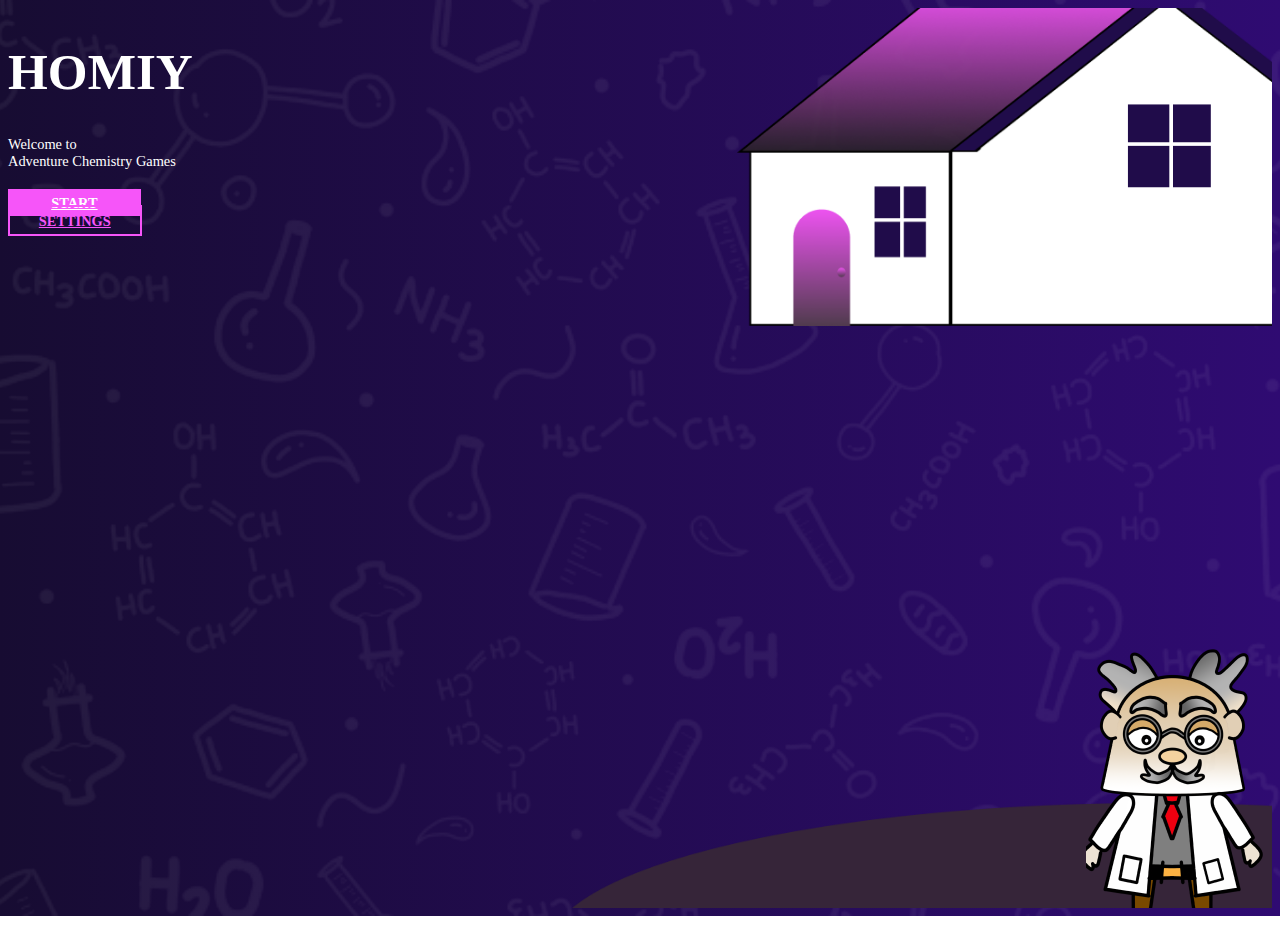
<file: index.html>
<!DOCTYPE html>
<html lang="en">

<head>
    <meta charset="UTF-8">
    <meta http-equiv="X-UA-Compatible" content="IE=edge">
    <meta name="viewport" content="width=device-width, initial-scale=1.0">
    <title>Homiy</title>
    <link href="https://cdn.jsdelivr.net/npm/bootstrap@5.2.0-beta1/dist/css/bootstrap.min.css" rel="stylesheet"
        integrity="sha384-0evHe/X+R7YkIZDRvuzKMRqM+OrBnVFBL6DOitfPri4tjfHxaWutUpFmBp4vmVor" crossorigin="anonymous">
    <link rel="stylesheet" href="assets/css/style.css">

</head>

<body>
    <div class="wrapper">
        <div class="container-fluid px-4 h-100 content__bg">
            <div class="row h-100 justify-content-center align-items-center">
                <div class="col-12">
                    <h1 class="text-primary">HOMIY</h1>
                    <h5 class="text-secondary mb-5">Welcome to <br> Adventure Chemistry Games</h5>
                    <div class="button">
                        <a href="envelop.html" class="btn primary-btn mb-2">START</a><br>
                        <a href="#" class="btn secondary-btn">SETTINGS</a>
                    </div>
                </div>
            </div>
            <div class="home__bg">
                <img src="assets/img/home.png" alt="Home Background">
            </div>
            <div class="ground__bg">
                <img src="assets/img/ground.png" alt="Home Background">
            </div>
            <div class="prof__bg">
                <img src="assets/img/3268b792-ebbd-4695-8a06-35683835e0aa 2.png" alt="">
            </div>
        </div>
    </div>
    </div>

    <script src="https://cdn.jsdelivr.net/npm/@popperjs/core@2.11.5/dist/umd/popper.min.js"
        integrity="sha384-Xe+8cL9oJa6tN/veChSP7q+mnSPaj5Bcu9mPX5F5xIGE0DVittaqT5lorf0EI7Vk" crossorigin="anonymous">
    </script>
    <script src="https://cdn.jsdelivr.net/npm/bootstrap@5.2.0-beta1/dist/js/bootstrap.min.js"
        integrity="sha384-kjU+l4N0Yf4ZOJErLsIcvOU2qSb74wXpOhqTvwVx3OElZRweTnQ6d31fXEoRD1Jy" crossorigin="anonymous">
    </script>


</body>

</html>
</file>
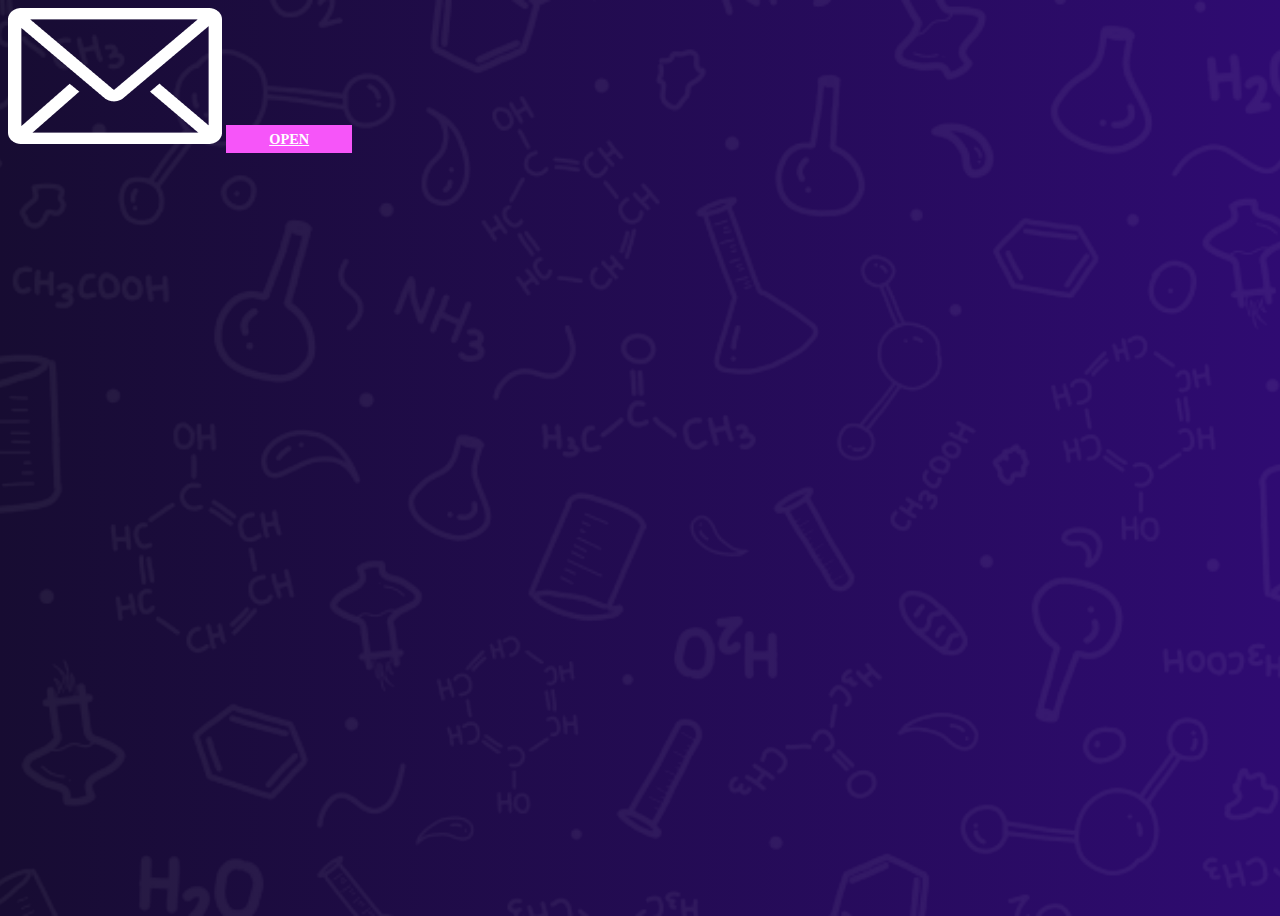
<file: envelope.html>
<!DOCTYPE html>
<html lang="en">

<head>
    <meta charset="UTF-8">
    <meta http-equiv="X-UA-Compatible" content="IE=edge">
    <meta name="viewport" content="width=device-width, initial-scale=1.0">
    <title>Homiy</title>
    <link href="https://cdn.jsdelivr.net/npm/bootstrap@5.2.0-beta1/dist/css/bootstrap.min.css" rel="stylesheet" integrity="sha384-0evHe/X+R7YkIZDRvuzKMRqM+OrBnVFBL6DOitfPri4tjfHxaWutUpFmBp4vmVor" crossorigin="anonymous">

    <link rel="stylesheet" href="assets/css/style.css">

</head>

<body>
    <div class="wrapper">
        <main class="main h-100">
            <div class="container-fluid px-4 h-100">
                <div class="row h-100 justify-content-center align-items-center">
                    <div class="col-4 text-center">
                        <img src="assets/img/amplop.png" alt="Amplop" class="d-block w-75 mx-auto mb-4">
                        <a href="letter.html" class="btn primary-btn">OPEN</a>
                    </div>
                </div>
            </div>
        </main>
    </div>

    <script src="https://cdn.jsdelivr.net/npm/@popperjs/core@2.11.5/dist/umd/popper.min.js"
        integrity="sha384-Xe+8cL9oJa6tN/veChSP7q+mnSPaj5Bcu9mPX5F5xIGE0DVittaqT5lorf0EI7Vk" crossorigin="anonymous">
    </script>
    <script src="https://cdn.jsdelivr.net/npm/bootstrap@5.2.0-beta1/dist/js/bootstrap.min.js"
        integrity="sha384-kjU+l4N0Yf4ZOJErLsIcvOU2qSb74wXpOhqTvwVx3OElZRweTnQ6d31fXEoRD1Jy" crossorigin="anonymous">
    </script>
</body>

</html>
</file>
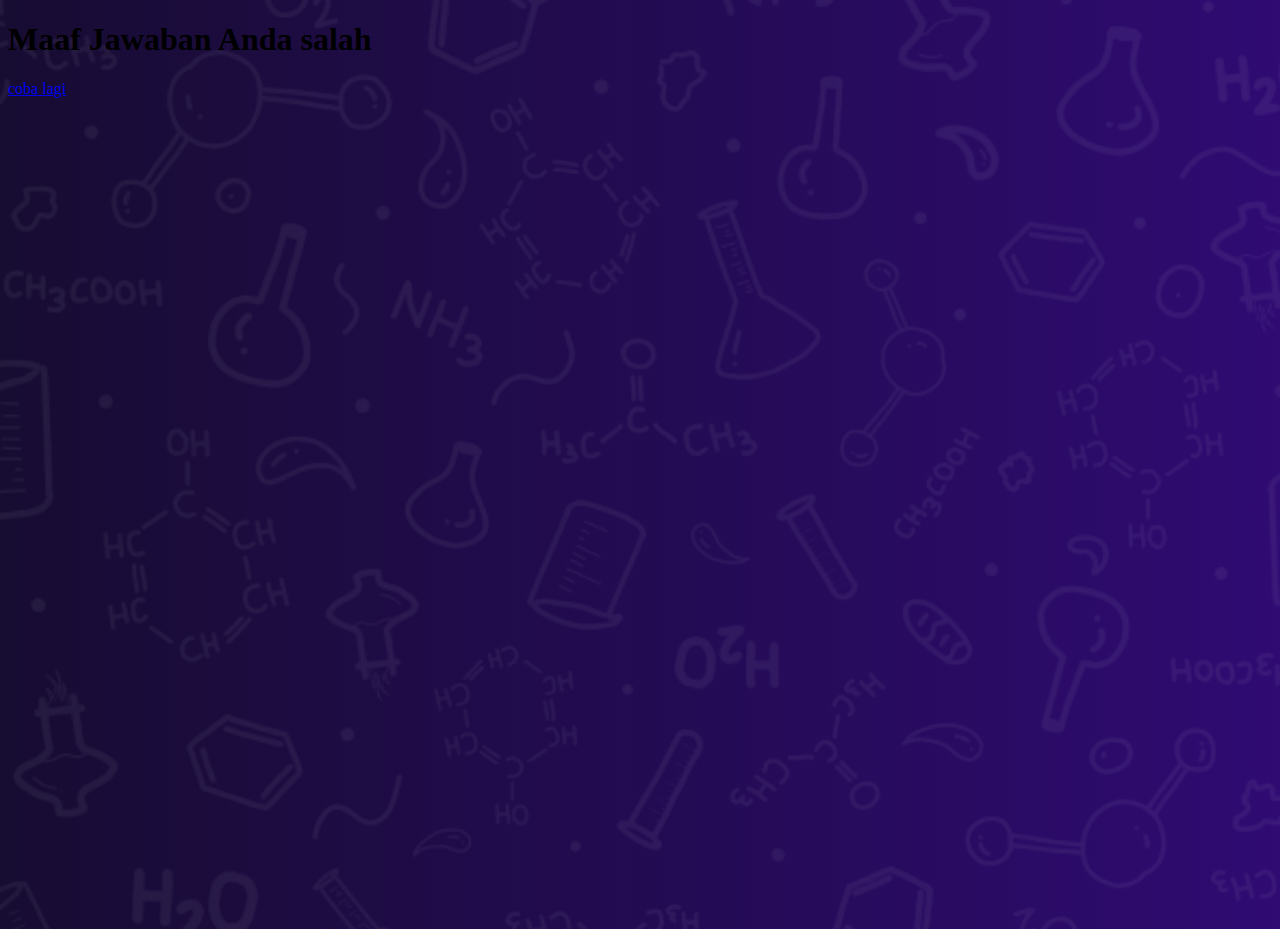
<file: false.html>
<!DOCTYPE html>
<html lang="en">

<head>
    <meta charset="UTF-8">
    <meta http-equiv="X-UA-Compatible" content="IE=edge">
    <meta name="viewport" content="width=device-width, initial-scale=1.0">
    <title>Homiy</title>
    <link href="https://cdn.jsdelivr.net/npm/bootstrap@5.2.0-beta1/dist/css/bootstrap.min.css" rel="stylesheet" integrity="sha384-0evHe/X+R7YkIZDRvuzKMRqM+OrBnVFBL6DOitfPri4tjfHxaWutUpFmBp4vmVor" crossorigin="anonymous">

    <link rel="stylesheet" href="assets/css/style.css">

</head>

<body>
    <div class="wrapper">
        <div class="container h-100 d-flex justify-content-center align-items-center text-light flex-column">
            <h1>Maaf Jawaban Anda salah</h1>
            <a href="quiz1.html" class="">coba lagi</a>
        </div>
    </div>

    <script src="https://cdn.jsdelivr.net/npm/@popperjs/core@2.11.5/dist/umd/popper.min.js"
        integrity="sha384-Xe+8cL9oJa6tN/veChSP7q+mnSPaj5Bcu9mPX5F5xIGE0DVittaqT5lorf0EI7Vk" crossorigin="anonymous">
    </script>
    <script src="https://cdn.jsdelivr.net/npm/bootstrap@5.2.0-beta1/dist/js/bootstrap.min.js"
        integrity="sha384-kjU+l4N0Yf4ZOJErLsIcvOU2qSb74wXpOhqTvwVx3OElZRweTnQ6d31fXEoRD1Jy" crossorigin="anonymous">
    </script>
</body>

</html>
</file>
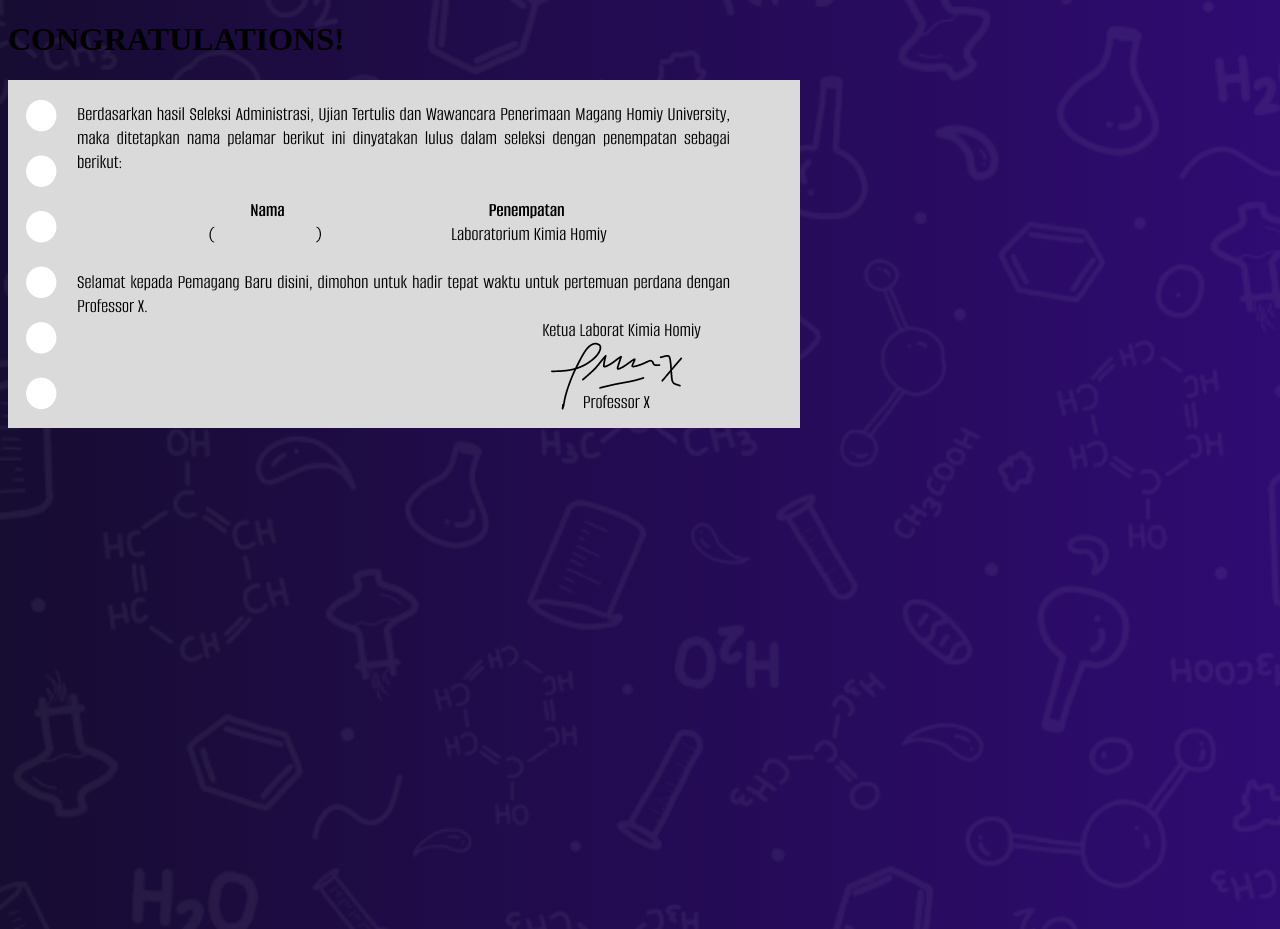
<file: letter.html>
<!DOCTYPE html>
<html lang="en">

<head>
    <meta charset="UTF-8">
    <meta http-equiv="X-UA-Compatible" content="IE=edge">
    <meta name="viewport" content="width=device-width, initial-scale=1.0">
    <title>Homiy</title>
    <link href="https://cdn.jsdelivr.net/npm/bootstrap@5.2.0-beta1/dist/css/bootstrap.min.css" rel="stylesheet" integrity="sha384-0evHe/X+R7YkIZDRvuzKMRqM+OrBnVFBL6DOitfPri4tjfHxaWutUpFmBp4vmVor" crossorigin="anonymous">

    <link rel="stylesheet" href="assets/css/style.css">

</head>

<body onclick="clicked(event)">
    <div class="wrapper">
        <main class="main h-100">
            <div class="container-fluid px-4">
                <div class="row h-100 justify-content-center align-items-center text-light">
                    <div class="col">
                        <h1 class="text-center mt-2 mb-3">CONGRATULATIONS!</h1>
                        <img src="assets/img/surat.JPG" alt="" class="d-block mx-auto w-100 px-5 surat">
                    </div>
                </div>
            </div>
        </main>
    </div>
    <script src="https://cdn.jsdelivr.net/npm/@popperjs/core@2.11.5/dist/umd/popper.min.js"
        integrity="sha384-Xe+8cL9oJa6tN/veChSP7q+mnSPaj5Bcu9mPX5F5xIGE0DVittaqT5lorf0EI7Vk" crossorigin="anonymous">
    </script>
    <script src="https://cdn.jsdelivr.net/npm/bootstrap@5.2.0-beta1/dist/js/bootstrap.min.js"
        integrity="sha384-kjU+l4N0Yf4ZOJErLsIcvOU2qSb74wXpOhqTvwVx3OElZRweTnQ6d31fXEoRD1Jy" crossorigin="anonymous">
    </script>
    <script>
        function clicked(event) {
            var x = event.screenX;
            var y = event.screenY;
            var coords = "X coords: " + x + ", Y coords: " + y;
            window.location.href = "opening.html";
        }
    </script>

</body>

</html>
</file>
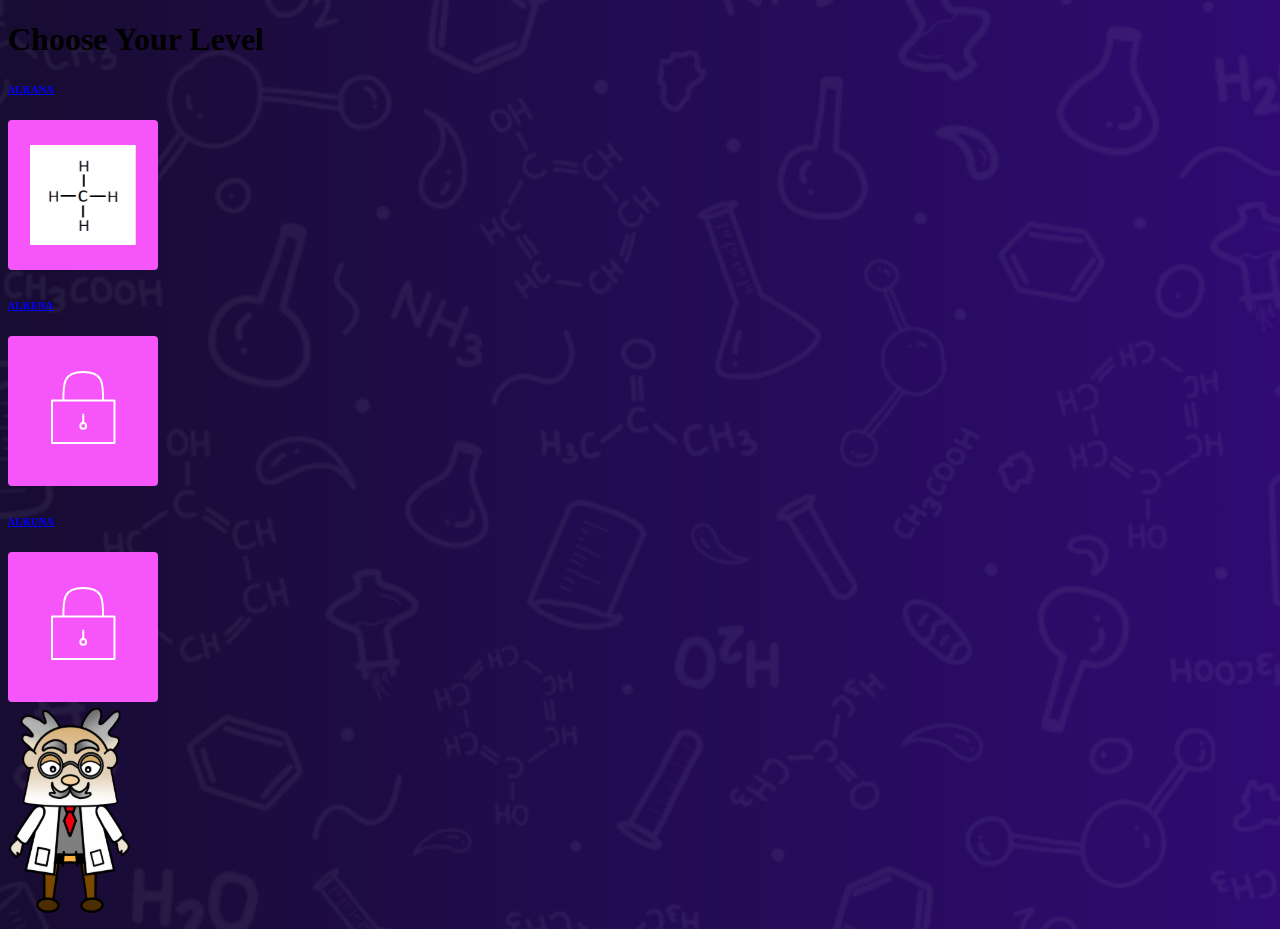
<file: menu.html>
<!DOCTYPE html>
<html lang="en">

<head>
    <meta charset="UTF-8">
    <meta http-equiv="X-UA-Compatible" content="IE=edge">
    <meta name="viewport" content="width=device-width, initial-scale=1.0">
    <title>Homiy</title>
    <link href="https://cdn.jsdelivr.net/npm/bootstrap@5.2.0-beta1/dist/css/bootstrap.min.css" rel="stylesheet" integrity="sha384-0evHe/X+R7YkIZDRvuzKMRqM+OrBnVFBL6DOitfPri4tjfHxaWutUpFmBp4vmVor" crossorigin="anonymous">

    <link rel="stylesheet" href="assets/css/style.css">

</head>

<body>
    <div class="wrapper">
        <main class="main h-100">
            <div class="container-fluid px-5 h-100 text-light">
                <div class="row gx-5 h-100 justify-content-center align-items-center">
                    <div class="col-1"></div>
                    <div class="col-7 text-center">
                        <h1 class="fw-bolder">Choose Your Level</h1>
                        <div class="row gx-3">
                            <div class="col-4">
                                <a href="quiz1.html"
                                    class="text-decoration-none text-light w-100 d-flex justify-content-center align-items-center flex-column">
                                    <h6 class="mb-3 mt-4">ALKANA</h6>
                                    <img src="assets/img/opening/alkanaCard.svg" alt="Alkan Card" class="w-100">
                                </a>
                            </div>
                            <div class="col-4">
                                <a href="#"
                                    class="text-decoration-none text-light w-100 d-flex justify-content-center align-items-center flex-column">
                                    <h6 class="mb-3 mt-4">ALKENA</h6>
                                    <img src="assets/img/opening/lockCard.svg" alt="Lock Card" class="w-100">
                                </a>
                            </div>
                            <div class="col-4">
                                <a href="#"
                                    class="text-decoration-none text-light w-100 d-flex justify-content-center align-items-center flex-column">
                                    <h6 class="mb-3 mt-4">ALKUNA</h6>
                                    <img src="assets/img/opening/lockCard.svg" alt="Lock Card" class="w-100">
                                </a>
                            </div>
                        </div>
                    </div>
                    <div class="col-3">
                        <img src="assets/img/opening/prof.svg" alt="">
                    </div>
                    <div class="col-1"></div>
                </div>
            </div>
        </main>
    </div>

    <script src="https://cdn.jsdelivr.net/npm/@popperjs/core@2.11.5/dist/umd/popper.min.js"
        integrity="sha384-Xe+8cL9oJa6tN/veChSP7q+mnSPaj5Bcu9mPX5F5xIGE0DVittaqT5lorf0EI7Vk" crossorigin="anonymous">
    </script>
    <script src="https://cdn.jsdelivr.net/npm/bootstrap@5.2.0-beta1/dist/js/bootstrap.min.js"
        integrity="sha384-kjU+l4N0Yf4ZOJErLsIcvOU2qSb74wXpOhqTvwVx3OElZRweTnQ6d31fXEoRD1Jy" crossorigin="anonymous">
    </script>

</body>

</html>
</file>
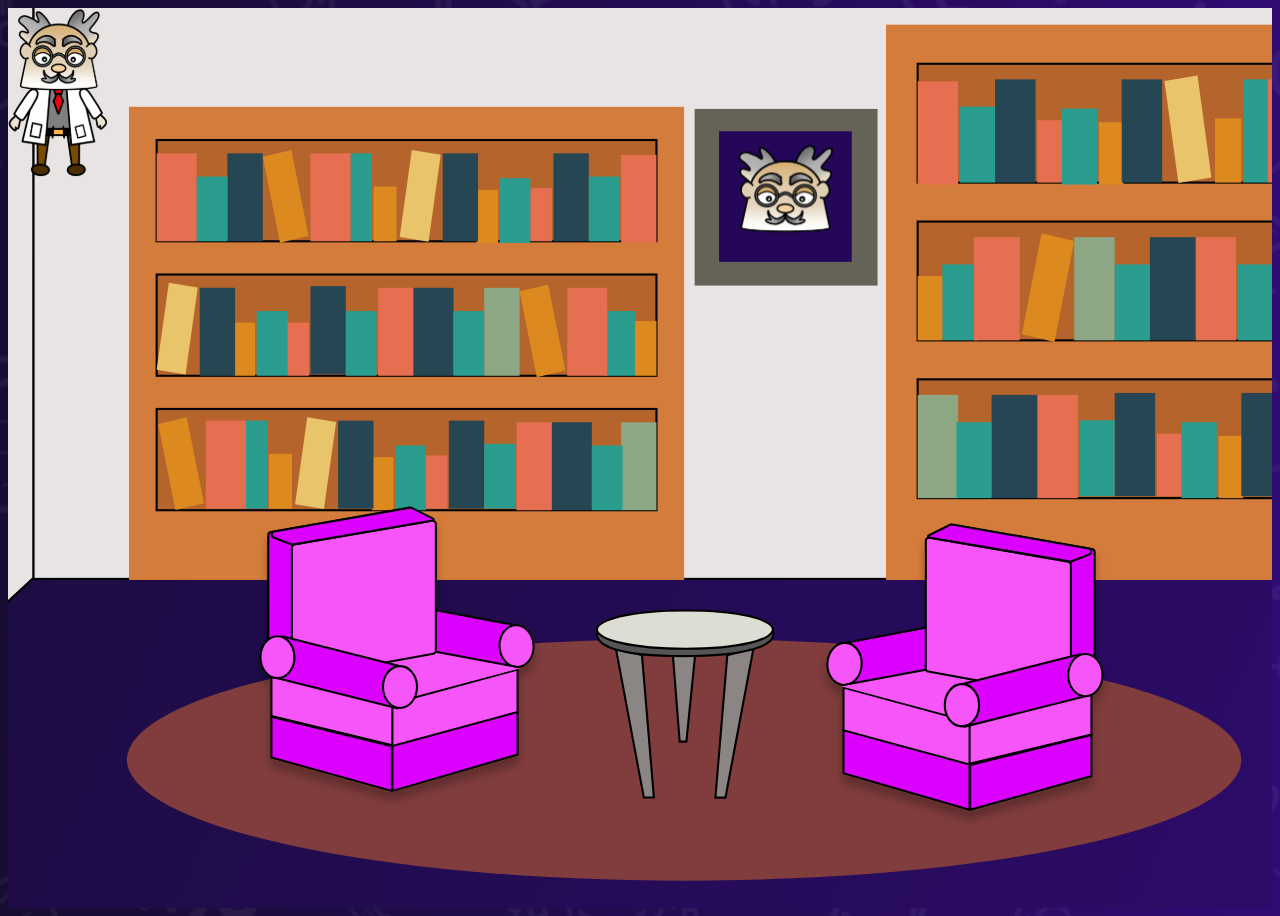
<file: opening.html>
<!DOCTYPE html>
<html lang="en">

<head>
    <meta charset="UTF-8">
    <meta http-equiv="X-UA-Compatible" content="IE=edge">
    <meta name="viewport" content="width=device-width, initial-scale=1.0">
    <title>Homiy</title>
    <link href="https://cdn.jsdelivr.net/npm/bootstrap@5.2.0-beta1/dist/css/bootstrap.min.css" rel="stylesheet" integrity="sha384-0evHe/X+R7YkIZDRvuzKMRqM+OrBnVFBL6DOitfPri4tjfHxaWutUpFmBp4vmVor" crossorigin="anonymous">

    <link rel="stylesheet" href="assets/css/style.css">

</head>

<body onclick="clicked(event)">
    <div class="wrapper bg">
        <div class="container-fluid px-5 py-3 h-100 d-flex justify-content-end align-items-end">
            <img src="assets/img/opening/prof.svg" alt="Profesor" width="100" class="prof_animate">
        </div>
    </div>

    <script src="https://cdn.jsdelivr.net/npm/@popperjs/core@2.11.5/dist/umd/popper.min.js"
        integrity="sha384-Xe+8cL9oJa6tN/veChSP7q+mnSPaj5Bcu9mPX5F5xIGE0DVittaqT5lorf0EI7Vk" crossorigin="anonymous">
    </script>
    <script src="https://cdn.jsdelivr.net/npm/bootstrap@5.2.0-beta1/dist/js/bootstrap.min.js"
        integrity="sha384-kjU+l4N0Yf4ZOJErLsIcvOU2qSb74wXpOhqTvwVx3OElZRweTnQ6d31fXEoRD1Jy" crossorigin="anonymous">
    </script>
    <script>
        function clicked(event) {
            var x = event.screenX;
            var y = event.screenY;
            var coords = "X coords: " + x + ", Y coords: " + y;
            window.location.href = "menu.html";
        }
    </script>

</body>

</html>
</file>
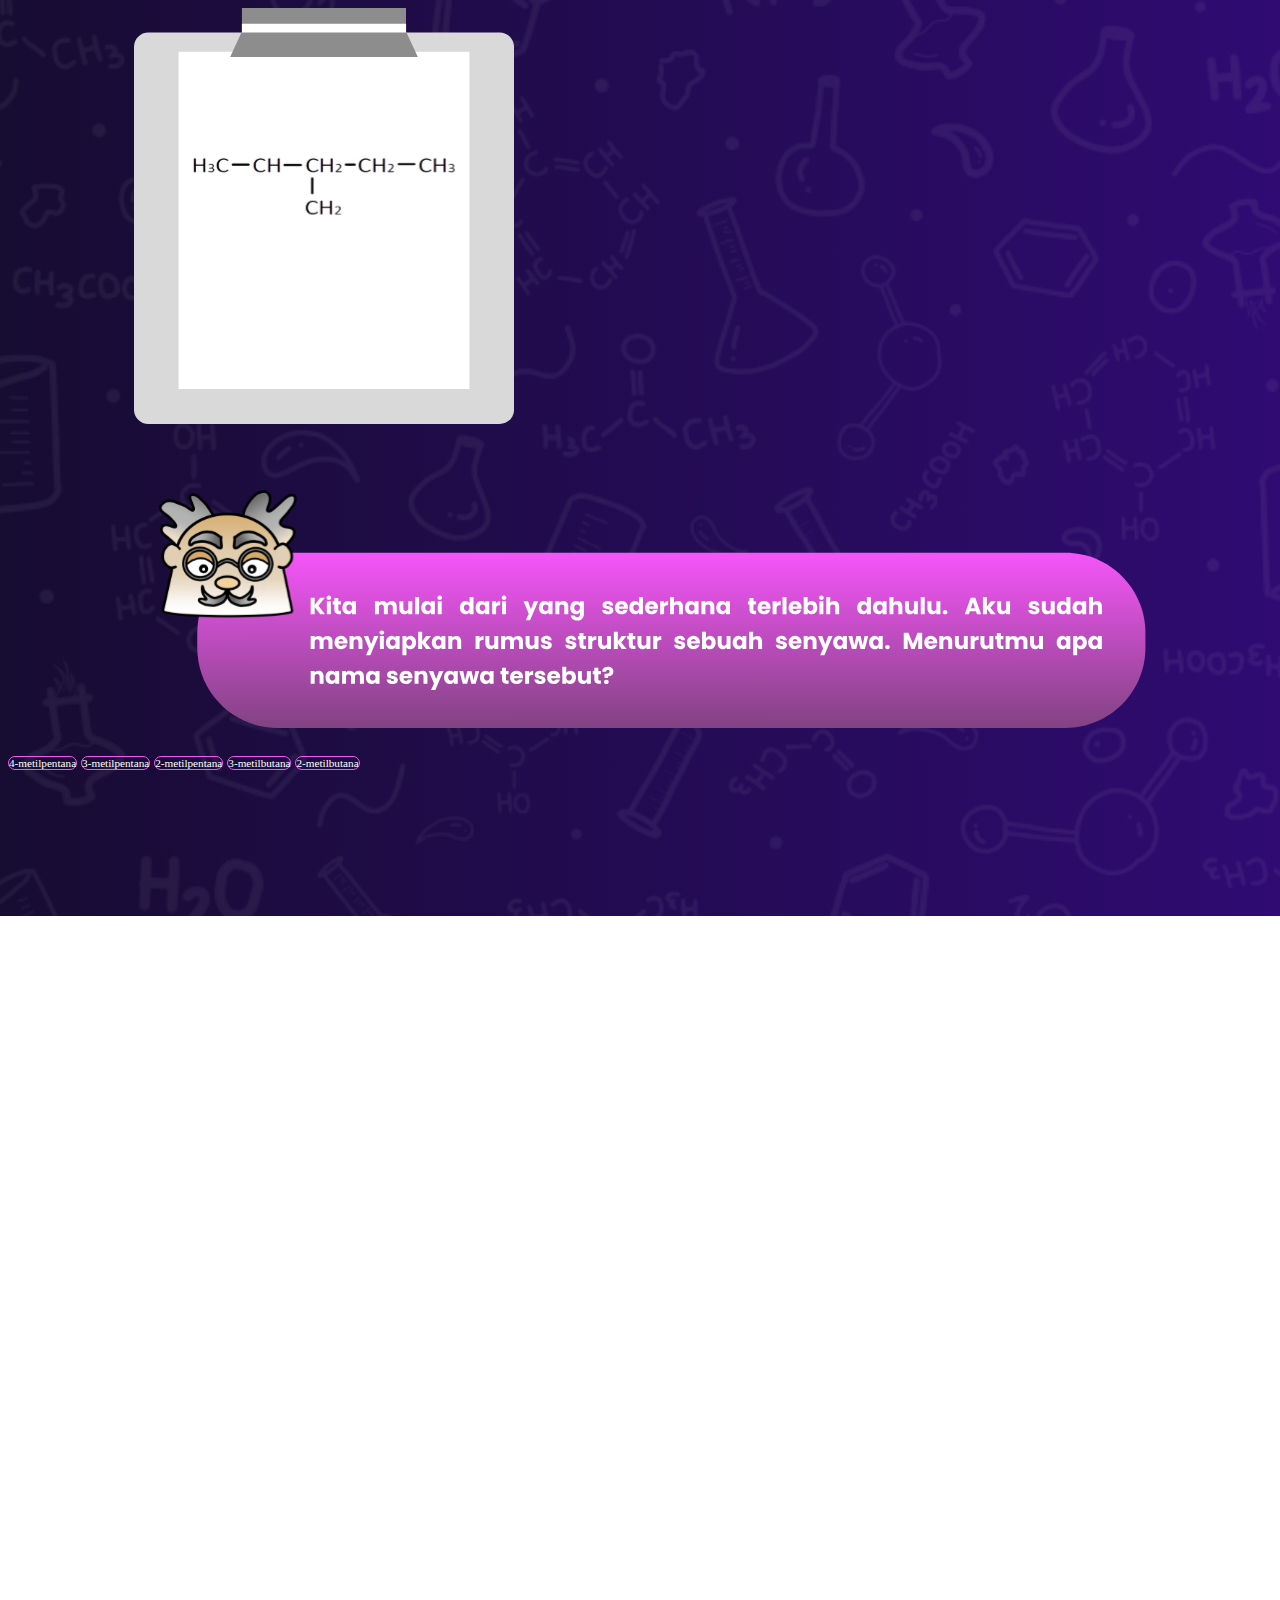
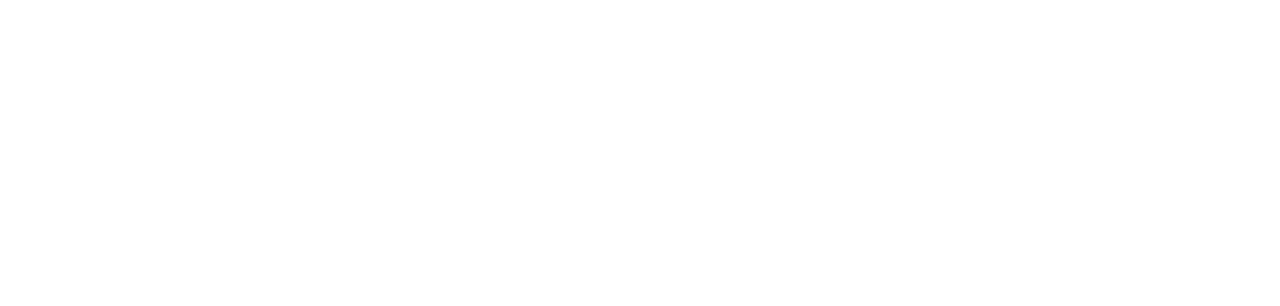
<file: quiz1.html>
<!DOCTYPE html>
<html lang="en">

<head>
    <meta charset="UTF-8">
    <meta http-equiv="X-UA-Compatible" content="IE=edge">
    <meta name="viewport" content="width=device-width, initial-scale=1.0">
    <title>Homiy</title>
    <link href="https://cdn.jsdelivr.net/npm/bootstrap@5.2.0-beta1/dist/css/bootstrap.min.css" rel="stylesheet" integrity="sha384-0evHe/X+R7YkIZDRvuzKMRqM+OrBnVFBL6DOitfPri4tjfHxaWutUpFmBp4vmVor" crossorigin="anonymous">
    <link rel="stylesheet" href="assets/css/style.css">

</head>

<body>
    <div class="wrapper">
        <main class="main h-100">
            <div class="container-fluid px-4 h-100">
                <div class="row h-100 justify-content-center align-items-center text-light">
                    <div class="col container-quiz1">
                        <img src="assets/img/quiz/alkana/soal.svg" alt="Question" class="soal">
                        <img src="assets/img/quiz/alkana/box.svg" alt="DialogBox" class="box">
                    </div>
                    <div class="option">
                        <div class="option_quiz d-flex flex-column">
                            <a href="true.html" id="a" class="px-4 py-1">4-metilpentana</a>
                            <a href="false.html" class="px-4 py-1">3-metilpentana</a>
                            <a href="false.html" class="px-4 py-1">2-metilpentana</a>
                            <a href="false.html" class="px-4 py-1">3-metilbutana</a>
                            <a href="false.html" class="px-4 py-1">2-metilbutana</a>
                        </div>
                    </div>
                </div>
            </div>
            <div id="demo"></div>
        </main>
    </div>

    <script src="https://cdn.jsdelivr.net/npm/@popperjs/core@2.11.5/dist/umd/popper.min.js"
        integrity="sha384-Xe+8cL9oJa6tN/veChSP7q+mnSPaj5Bcu9mPX5F5xIGE0DVittaqT5lorf0EI7Vk" crossorigin="anonymous">
    </script>
    <script src="https://cdn.jsdelivr.net/npm/bootstrap@5.2.0-beta1/dist/js/bootstrap.min.js"
        integrity="sha384-kjU+l4N0Yf4ZOJErLsIcvOU2qSb74wXpOhqTvwVx3OElZRweTnQ6d31fXEoRD1Jy" crossorigin="anonymous">
    </script>
    <script>
        const a = document.querySelector('#a');
        const b = document.querySelector('#b');
        const c = document.querySelector('#c');
        const d = document.querySelector('#d');
        a.addEventListener("click", () => {
            alert('benar');
        });
        b.addEventListener("click", () => {
            alert('salah');
        });
        c.addEventListener("click", () => {
            alert('salah');
        });
        d.addEventListener("click", () => {
            alert('salah');
        });
    </script>
</body>

</html>
</file>
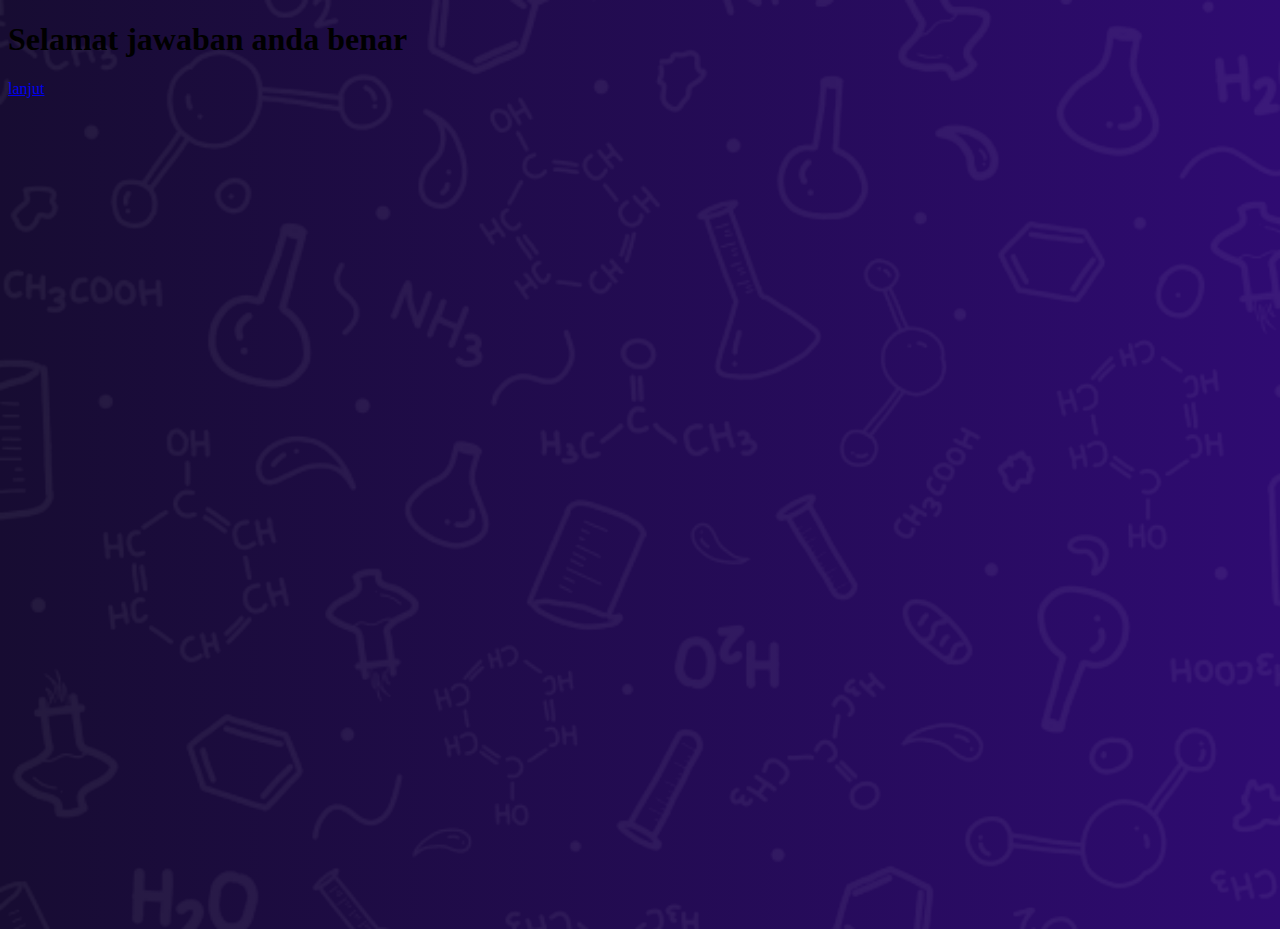
<file: true.html>
<!DOCTYPE html>
<html lang="en">

<head>
    <meta charset="UTF-8">
    <meta http-equiv="X-UA-Compatible" content="IE=edge">
    <meta name="viewport" content="width=device-width, initial-scale=1.0">
    <title>Homiy</title>
    <link href="https://cdn.jsdelivr.net/npm/bootstrap@5.2.0-beta1/dist/css/bootstrap.min.css" rel="stylesheet" integrity="sha384-0evHe/X+R7YkIZDRvuzKMRqM+OrBnVFBL6DOitfPri4tjfHxaWutUpFmBp4vmVor" crossorigin="anonymous">
    <link rel="stylesheet" href="assets/css/style.css">

</head>

<body>
    <div class="wrapper">
        <div class="container h-100 d-flex justify-content-center align-items-center text-light flex-column">
            <h1>Selamat jawaban anda benar</h1>
            <a href="quiz1.html" class="">lanjut</a>
        </div>
    </div>

    <script src="https://cdn.jsdelivr.net/npm/@popperjs/core@2.11.5/dist/umd/popper.min.js"
        integrity="sha384-Xe+8cL9oJa6tN/veChSP7q+mnSPaj5Bcu9mPX5F5xIGE0DVittaqT5lorf0EI7Vk" crossorigin="anonymous">
    </script>
    <script src="https://cdn.jsdelivr.net/npm/bootstrap@5.2.0-beta1/dist/js/bootstrap.min.js"
        integrity="sha384-kjU+l4N0Yf4ZOJErLsIcvOU2qSb74wXpOhqTvwVx3OElZRweTnQ6d31fXEoRD1Jy" crossorigin="anonymous">
    </script>
</body>

</html>
</file>
<file: assets/css/style.css>
/* @font-face {
    font-family: 'Poppins';
    src: url(../font/Poppins/Poppins-Regular.ttf);
    src: url(../font/Poppins/Poppins-Black.ttf);
}

* {
    font-family: 'Poppins';
} */

body {
    background-image: url('../img/background.png'), linear-gradient(to right, #170C32, #2F0B72);
    background-position: center;
    background-repeat: no-repeat;
    background-size: cover;
    height: 100vh;
    position: relative;
}

.wrapper {
    height: 100vh;
    position: relative;
}

.content__bg {
    position: absolute;
    z-index: 100;
    width: 100%;
}

.text-primary {
    color: #FFFFFF !important;
    font-weight: 900;
    font-size: 3.2em;
}

.text-secondary {
    color: #FFFFFF !important;
    font-weight: 500;
    font-size: .9em;
}

.h-100 {
    height: 100%;
}

.primary-btn {
    background: #F655F9;
    padding: .4em 3em;
    outline: none;
    border: none;
    color: #FFFFFF;
    font-weight: 700;
    font-size: .9em;
}

.primary-btn:hover {
    background: #ce39d1;
    border: none;
    outline: none;
    color: #FFFFFF;
}

.secondary-btn {
    background: transparent;
    padding: .4em 2em;
    outline: none;
    border: .15em solid #F655F9;
    color: #F655F9;
    font-weight: 700;
    font-size: .9em;
}

.secondary-btn:hover {
    border: .15em solid #ce39d1;
    color: #ce39d1;
}

.home__bg {
    position: absolute;
    display: flex;
    justify-content: end;
    align-items: flex-start;
    height: 100%;
    top: 0;
    right: 0;
    z-index: 1;
}

.home__bg img {
    width: 90%;
}

.ground__bg {
    position: absolute;
    display: flex;
    justify-content: end;
    align-items: flex-end;
    bottom: 0;
    right: 0;
    z-index: 1;
}

.ground__bg img {
    width: 85%;
}

.prof__bg {
    position: absolute;
    display: flex;
    justify-content: end;
    align-items: flex-end;
    bottom: 0;
    right: 0;
    z-index: 1;
}

.img-surat {
    width: 500px;
    padding: 10px;
    background: red;
}

html {
    overflow-y: none;
}

@keyframes slideInFromBottom {
    0% {
        transform: translateY(100%);
    }

    100% {
        transform: translateY(0);
    }
}

.surat {
    animation: 1s ease-out 0s 1 slideInFromBottom;
}

@keyframes slideInFromTop {
    0% {
        transform: translateY(-100%);
    }

    100% {
        transform: translateY(0);
    }
}

.soal {
    animation: 1s ease-out 0s 1 slideInFromTop;
}

@keyframes slideInFromLeft {
    0% {
        transform: translateX(-100%);
    }

    100% {
        transform: translateX(0);
    }
}

.box {
    animation: 1s ease-out 0s 1 slideInFromLeft;
}



.option {
    animation: 1s ease-out 0s 1 fadeUp;
    animation-timing-function: cubic-bezier(0.2, 0.3, 0.25, 0.9);

}


.bg-primary {
    background: #F655F9 !important;
}

.container-quiz1 {
    position: relative;
    height: 80%;
}

.soal {
    position: absolute;
    z-index: -1;
    width: 30%;
    margin: 0 0 0 10%;
}

.box {
    position: absolute;
    z-index: 0;
    width: 80%;
    right: 0;
    left: 0;
    margin: auto;
    bottom: 0;
}

.option {
    height: 100%;
    position: absolute;
    display: flex;
    align-items: flex-end;
    flex-direction: column;
    padding: 2% 10% 20% 0;
}

@keyframes fadeUp {
    0% {
        opacity: 0;
    }

    100% {
        opacity: 1;
    }
}


@keyframes slideInFromRight {
    0% {
        transform: translateX(100%);
    }

    100% {
        opacity: 1;
    }
}

.prof_animate {
    animation: 1s ease-out 0s 1 slideInFromRight;
}

.bg {
    background: url('../img/opening/bg.svg');
    background-position: center;
    background-size: cover;
}

.option_quiz {
    gap: .5em
}

.option .option_quiz a {
    color: #FFFFFF;
    text-decoration: none;
    text-align: left;
    background: transparent;
    border: .14em solid #F655F9;
    border-radius: 4em;
    font-size: .7em;
}

.option_quiz a:hover {
    background: #F655F9;
}
</file>
